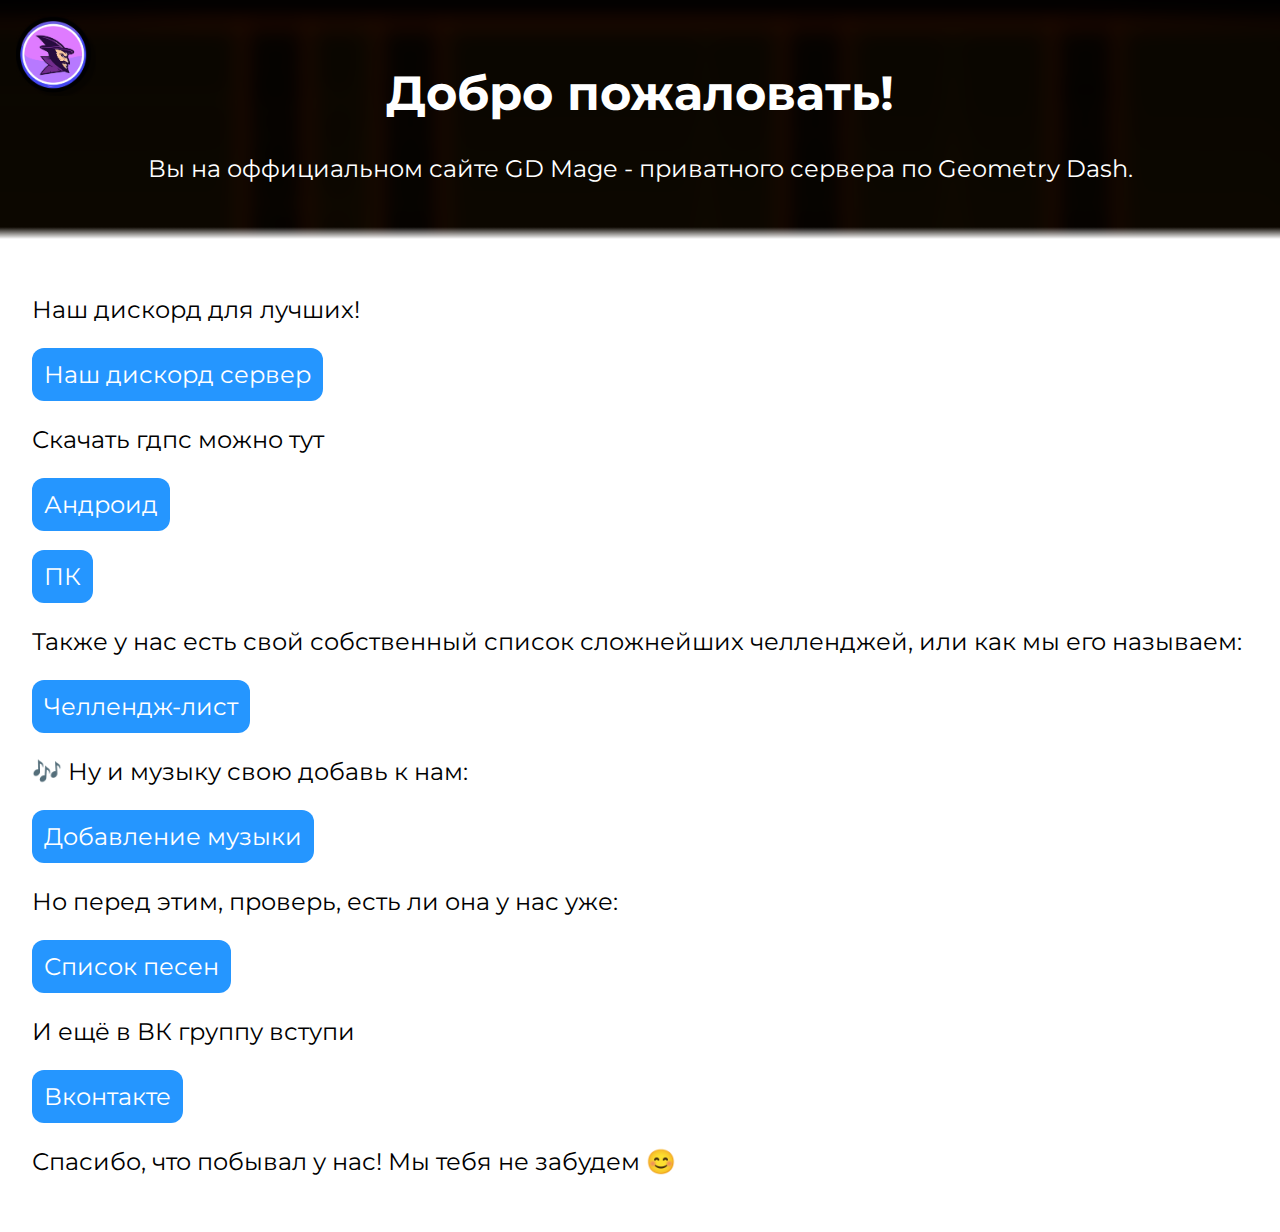
<file: index.html>
<!DOCTYPE html>
<html lang="ru">

<head>
  <meta charset="utf-8">
  <meta name="viewport" content="width=device-width, initial-scale=1.0">
  <link rel="shortcut icon" href="img/mage.png">
  <title>GDMAGE</title>
  <meta http-equiv="X-UA-Compatible" content="IE=edge">
  <link rel="stylesheet" href="style/style.css">
</head>

<body>
  <div class="page first-page">
    <a href="index.html" class="amage"><img class="mage" src="img/mage.png"></a>
    <h1 class="center">Добро пожаловать!</h1>
    <p class="center white">Вы на оффициальном сайте GD Mage - приватного сервера по Geometry Dash.</p>
  </div>
  <div class="page">
    <p>Наш дискорд для лучших!</p>
    <a href="https://discord.gg/rNPgNy7b4u" class="button">Наш дискорд сервер</a>
    <br>
    <p>Скачать гдпс можно тут</p>
    <a href="https://goo.su/wpTVB8" class="button">Андроид</a>
    <br>
    <br>
    <a href="https://goo.su/hgB8C4" class="button">ПК</a>
    <br>
    <p>Также у нас есть свой собственный список сложнейших челленджей, или как мы его называем:</p>
    <a href="chl.html" class="button" target="_blank">Челлендж-лист</a><br>
    <p>🎶 Ну и музыку свою добавь к нам:</p>
    <a href="addMusic.html" class="button">Добавление музыки</a><br>
    <p>Но перед этим, проверь, есть ли она у нас уже:</p>
    <a href="muslist.html" class="button">Список песен</a><br>
    <p>И ещё в ВК группу вступи</p>
    <a href="https://vk.com/gdmageofficial" class="button">Вконтакте</a><br>
    <p>Спасибо, что побывал у нас! Мы тебя не забудем 😊</p>
  </div>
</body>
</file>
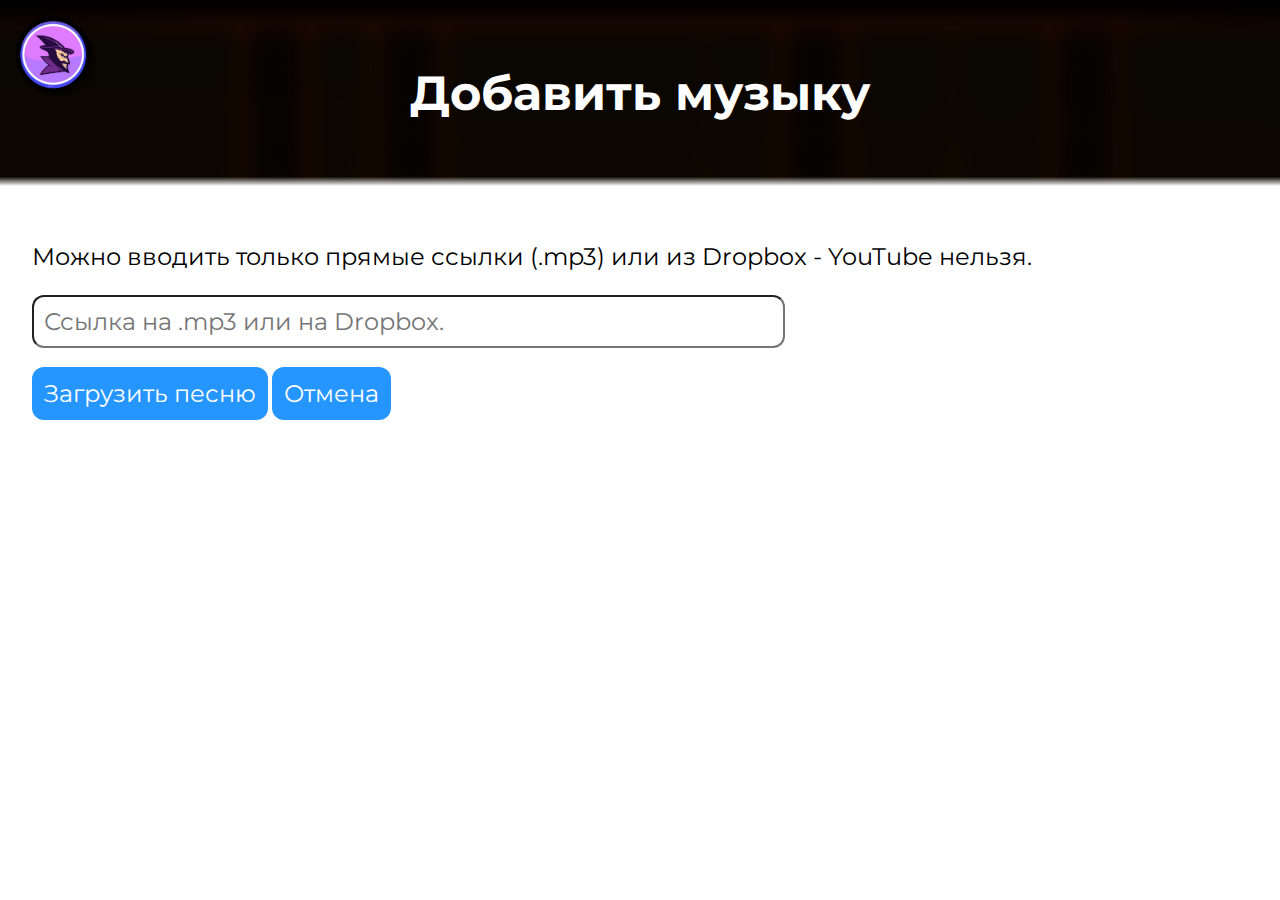
<file: addMusic.html>
<!DOCTYPE html>
<html lang="ru">

<head>
  <meta charset="utf-8">
  <meta name="viewport" content="width=device-width, initial-scale=1.0">
  <link rel="shortcut icon" href="img/mage.png">
  <title>GDMAGE</title>
  <meta http-equiv="X-UA-Compatible" content="IE=edge">
  <link rel="stylesheet" href="style/style.css">
</head>

<body>
  <div class="page first-page">
    <a href="index.html" class="amage"><img class="mage" alt="." src="img/mage.png"></a>
    <h1 class="center">Добавить музыку</h1>
  </div>
  <div class="page">
    <p>Можно вводить только прямые ссылки (.mp3) или из Dropbox - YouTube нельзя.</p>
    <form action="https://mage.ps.fhgdps.com/tools/songAdd.php" method="post">
      <input type="text" name="songlink" placeholder="Ссылка на .mp3 или на Dropbox."><br><br>
      <input type="submit" value="Загрузить песню" class="button">
      <a href="index.html" class="button">Отмена</a>
    </form>
  </div>
</body>
</file>
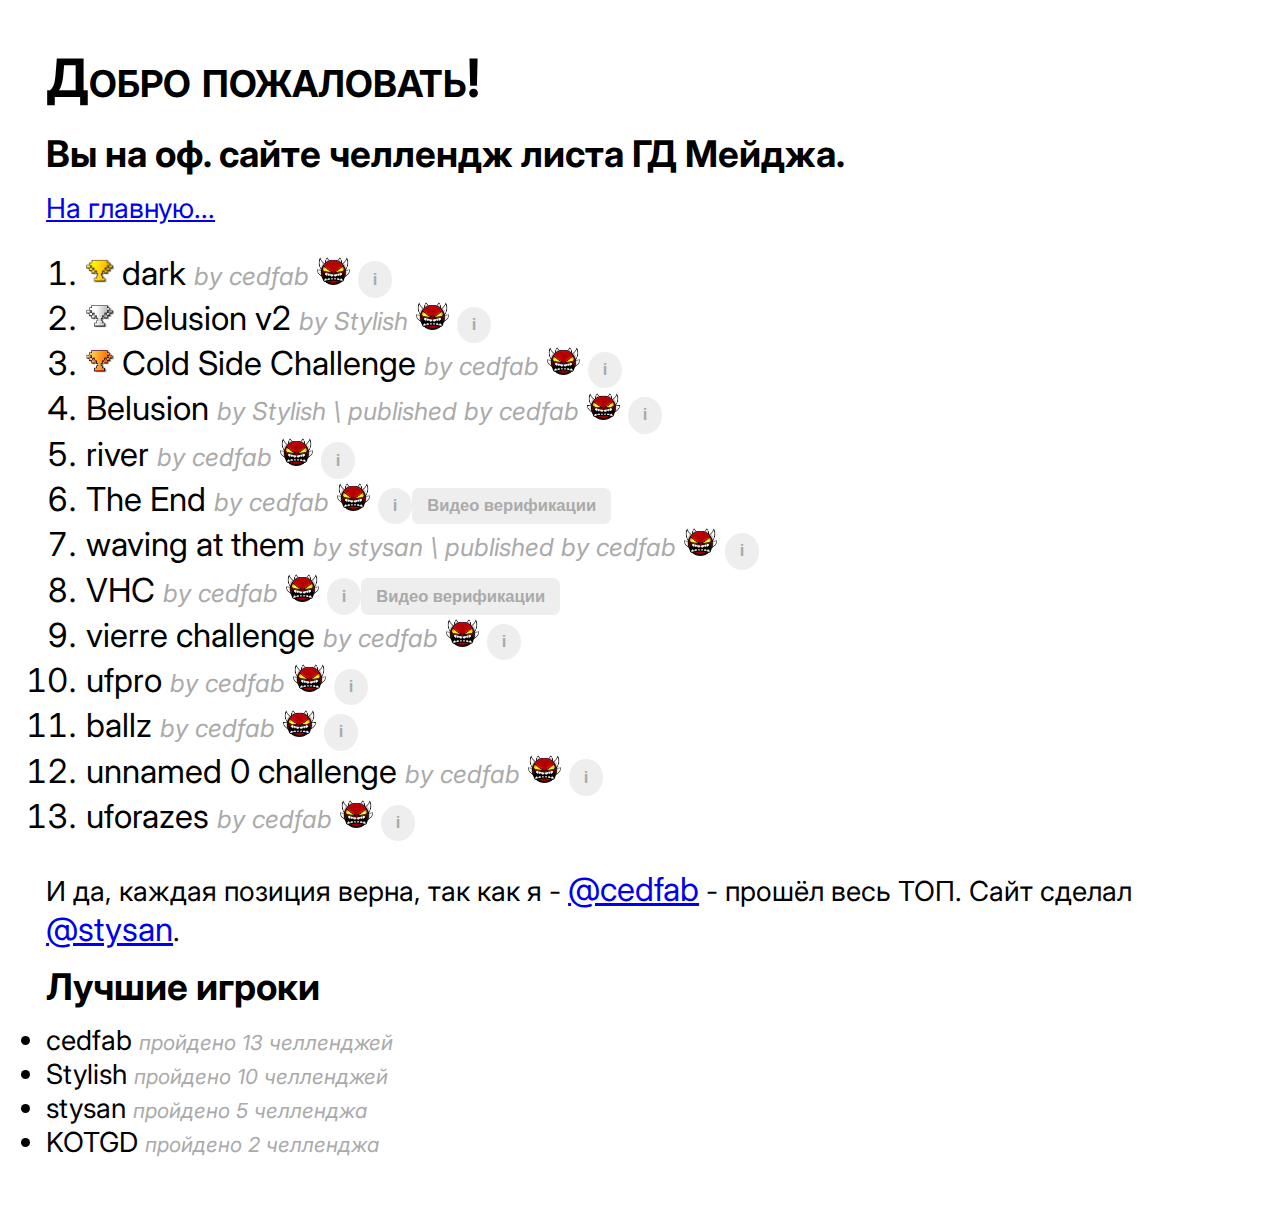
<file: chl.html>
<!DOCTYPE html>
<html lang="ru">

<head>
  <meta charset="utf-8">
  <meta name="viewport" content="width=device-width, initial-scale=1.0">
  <link rel="shortcut icon" href="img/demon-extreme.png">
  <title>GDMAGE CHL List</title>
  <meta http-equiv="X-UA-Compatible" content="IE=edge">
  <link rel="stylesheet" href="style/challenge_style.css">
</head>

<body>
  <h1>Добро пожаловать!</h1>
  <h2>Вы на оф. сайте челлендж листа ГД Мейджа.</h2>
  <a href="index.html">На главную...</a>
  <ol>
    <li><img src="img/2.png"> dark <i>by cedfab</i> <img src="img/demon-extreme.png">
      <button onclick="alert('Victors: Stylish; Verifier: cedfab');">i</button></li>
    <li><img src="img/3.png"> Delusion v2 <i>by Stylish</i> <img src="img/demon-extreme.png">
      <button onclick="alert('Victors: Stylish; Verifier: cedfab');">i</button></li>
    <li><img src="img/4.png"> Cold Side Challenge <i>by cedfab</i> <img src="img/demon-extreme.png">
      <button onclick="alert('Victors: ???; Verifier: cedfab');">i</button></li>
    <li>Belusion <i>by Stylish \ published by cedfab</i> <img src="img/demon-extreme.png">
      <button onclick="alert('Victors: ???; Verifier: cedfab');">i</button></li>
    <li>river <i>by cedfab</i> <img src="img/demon-extreme.png">
      <button onclick="alert('Victors: Stylish; Verifier: cedfab');">i</button></li>
    <li>The End <i>by cedfab</i> <img src="img/demon-extreme.png">
      <button onclick="alert('Victors: Stylish; Verifier: cedfab');">i</button><button id="video" onclick="window.location.href = 'https://www.youtube.com/watch?v=WRBpLdCHTmw';">Видео верификации</button></li>
    <li>waving at them <i>by stysan \ published by cedfab</i> <img src="img/demon-extreme.png">
     <button onclick="alert('Victors: Stylish, stysan; Verifier: cedfab')">i</button></li>
    <li>VHC <i>by cedfab</i> <img src="img/demon-extreme.png">
     <button onclick="alert('Victors: stysan, Stylish; Verifier: cedfab')">i</button><button id="video" onclick="window.location.href = 'https://www.youtube.com/watch?v=Ol_bak9cxj8';">Видео верификации</button>
    <li>vierre challenge <i>by cedfab</i> <img src="img/demon-extreme.png">
      <button onclick="alert('Victors: Stylish, stysan; Verifier: cedfab')">i</button></li>
    <li>ufpro <i>by cedfab</i> <img src="img/demon-extreme.png">
      <button onclick="alert('Victors: Stylish; Verifier: cedfab')">i</button></li>
    <li>ballz <i>by cedfab</i> <img src="img/demon-extreme.png">
      <button onclick="alert('Victors: stysan, KOTGD, Stylish; Verifier: cedfab')">i</button></li>
    <li>unnamed 0 challenge <i>by cedfab</i> <img src="img/demon-extreme.png">
      <button onclick="alert('Victors: Stylish, KOTGD; Verifier: cedfab')">i</button></li>
    <li>uforazes <i>by cedfab</i> <img src="img/demon-extreme.png">
      <button onclick="alert('Victors: stysan, Stylish; Verifier: cedfab')">i</button></li>
  </ol>
  
  <small>И да, каждая позиция верна, так как я - <a href="https://github.com/cedfab/">@cedfab</a> - прошёл весь ТОП. Сайт сделал <a href="https://github.com/stysan/">@stysan</a>.</small>
  <h2>Лучшие игроки</h2>
  <li>cedfab <i>пройдено 13 челленджей</i></li>
  <li>Stylish <i>пройдено 10 челленджей</i></li>
  <li>stysan <i>пройдено 5 челленджа</i></li>
  <li>KOTGD <i>пройдено 2 челленджа</i></li>
</body>

</html>
</file>
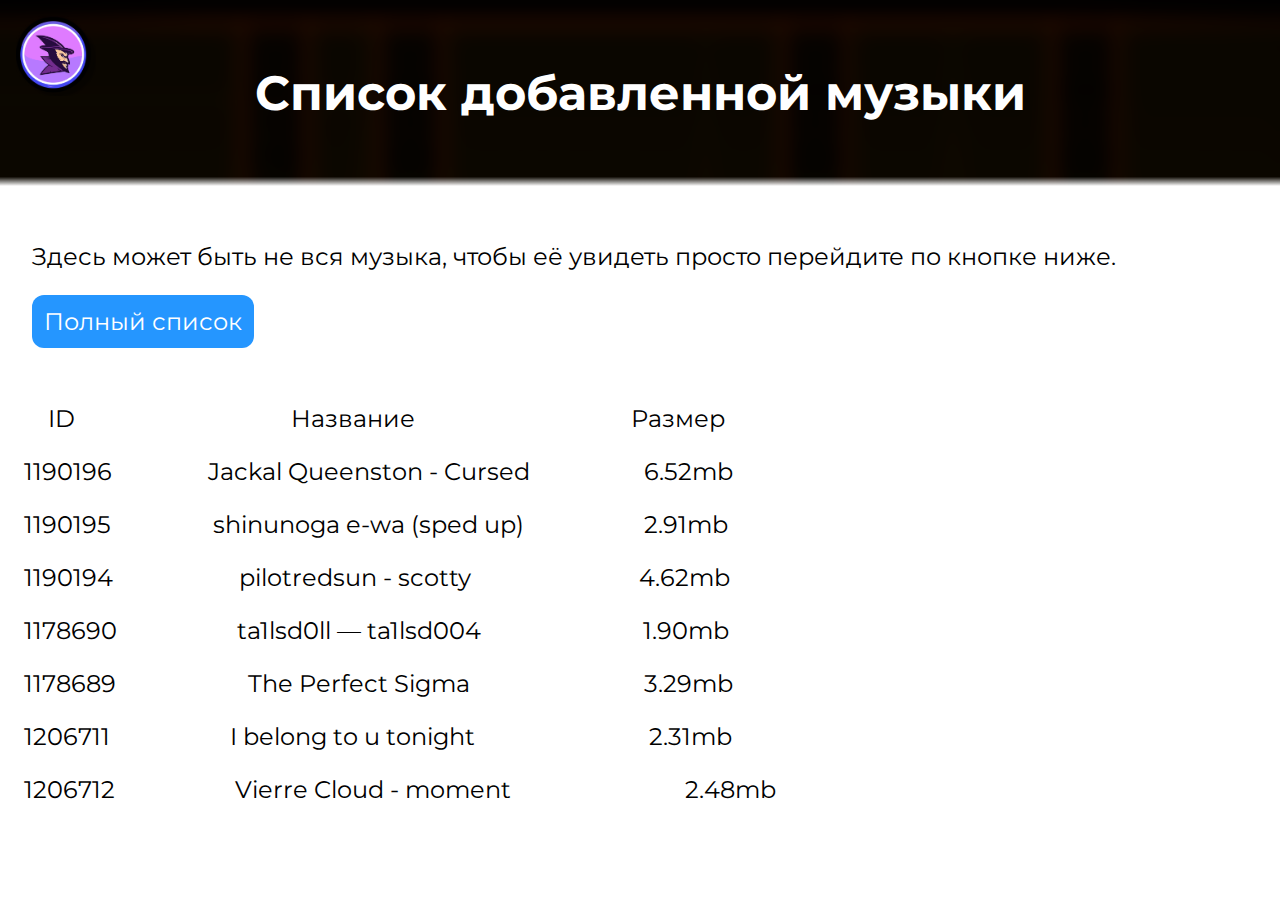
<file: muslist.html>
<html lang="ru"><head>
  <meta charset="utf-8">
  <meta name="viewport" content="width=device-width, initial-scale=1.0">
  <link rel="shortcut icon" href="img/mage.png">
  <title>GDMAGE</title>
  <meta http-equiv="X-UA-Compatible" content="IE=edge">
  <link rel="stylesheet" href="style/muslist.css">
</head>

<body>
  <div class="page first-page">
    <a href="index.html" class="amage"><img class="mage" alt="." src="img/mage.png"></a>
    <h1 class="center">Список добавленной музыки</h1>
  </div>
  <div class="page">
    <p>Здесь может быть не вся музыка, чтобы её увидеть просто перейдите по кнопке ниже.</p>
    <a href="https://mage.ps.fhgdps.com/tools/stats/songList.php" class="button">Полный список</a>
    </form>
  </div>
<p id="infobig">ID                                    Название                                    Размер</p>
<p id="info">1190196                Jackal Queenston - Cursed                   6.52mb</p>
<p id="info">1190195                 shinunoga e-wa (sped up)                    2.91mb</p>
<p id="info">1190194                     pilotredsun - scotty                            4.62mb</p>
<p id="info">1178690                    ta1lsd0ll — ta1lsd004                           1.90mb</p>
<p id="info">1178689                      The Perfect Sigma                             3.29mb</p>
<p id="info">1206711                    I belong to u tonight                             2.31mb</p>
<p id="info">1206712                    Vierre Cloud - moment                             2.48mb</p>
</body></html>
</file>
<file: style/style.css>
@import url('https://fonts.googleapis.com/css2?family=Montserrat:wght@600&display=swap');

html, body { margin: 0; padding: 0; }
* { font-family: 'Montserrat', sans-serif; }
.first-page {
    background:
    linear-gradient(0deg, #fff 0%, #fff0 5%, #fff0 100%),
    url('../img/imagebg.png');
    background-size: 100%;
    padding: 2em;
    color: #fff;
}
.page {
    padding: 2em;
}
.amage {
    position: absolute;
    top: 1em;
    left: 1em;
}

.center {
    text-align: center;
}

.mage {
    height: 5em;
    transition: 0.5s;
}

.mage:hover {
    height: 6em;
    transition: 0.5s;
}

h1 {
    font-size: 3em;
}

.white {
    font-size: 1.5em;
    text-decoration: none;
}

.blue {
    color: #2596ff;
    font-size: 1.5em;
    text-decoration: none;
    display: block;
    transition: 0.5s;
}

.blue:hover {
    color: #3ba0ff;
    font-size: 1.6em;
    text-decoration: none;
    display: block;
    transition: 0.5s;
}

.button {
    background-color: #2596ff;
    color: #fff;
    text-decoration: none;
    display: inline-block;
    font-size: 1.5em;
    padding: 0.5em;
    border: none;
    border-radius: 0.5em;
    transition: 0.5s;  
}

.button:hover {
    background-color: #3ba0ff;
    font-size: 1.55em;
    cursor: pointer;
    display: inline-block;
    border: none;
    border-radius: 0.5em;
    transition: 0.5s;
}

p {
    font-size: 1.5em;
}

input[type=text] {
    font-size: 1.5em;
    border-radius: 0.5em;
    width: 60%;
    padding: 0.4em;
}
</file>
<file: style/challenge_style.css>
@import url('https://fonts.googleapis.com/css2?family=Inter:wght@100;200;300;400;500;600;700;800;900&display=swap');

body, html {
  font-family: 'Inter', sans-serif;
  padding: 0;
  margin: 0;
}
body { margin: 2em 2em !important; }
h1, h2, h3, h4, h5, h6 { margin: 0.4em 0em; }

* { font-size: 1.2em; }
h1 { font-size: 2.3em;
     font-variant: small-caps; }
h2 { font-size: 1.6em; }

i { color: #aaa; font-size: 0.75em; }
button {
  border-radius: 100%;
  border: none;
  background: #eee;
  color: #aaa;
  padding: 0.5em 0.9em;
  font-size: 0.5em;
  font-weight: 900;
  transition: 0.2s;
}
button:active {
  background: #ddd;
  transition: 0.2s;
}

img {
    height: 0.7em
}

#video {
  font-size: 0.5em;
  border-radius: 0.4em;
  color: #aaa;
  background-color: #eee;
  transition: 0.7s;
}

#video:hover {
  font-size: 0.7em;
  border-radius: 0.6em;
  color: #949494;
  background-color: #cecece;
  transition: 0.7s;
  font-size: 0.6em;
}
</file>
<file: style/muslist.css>
@import url('https://fonts.googleapis.com/css2?family=Montserrat:wght@600&display=swap');

html, body { margin: 0; padding: 0; }
* { font-family: 'Montserrat', sans-serif; }
.first-page {
    background:
    linear-gradient(0deg, #fff 0%, #fff0 5%, #fff0 100%),
    url('../img/imagebg.png');
    background-size: 100%;
    padding: 2em;
    color: #fff;
}
.page {
    padding: 2em;
}
.amage {
    position: absolute;
    top: 1em;
    left: 1em;
}

.center {
    text-align: center;
}

.mage {
    height: 5em;
    transition: 0.5s;
}

.mage:hover {
    height: 6em;
    transition: 0.5s;
}

h1 {
    font-size: 3em;
}

.white {
    font-size: 1.5em;
    text-decoration: none;
}

.blue {
    color: #2596ff;
    font-size: 1.5em;
    text-decoration: none;
    display: block;
    transition: 0.5s;
}

.blue:hover {
    color: #3ba0ff;
    font-size: 1.6em;
    text-decoration: none;
    display: block;
    transition: 0.5s;
}

.button {
    background-color: #2596ff;
    color: #fff;
    text-decoration: none;
    display: inline-block;
    font-size: 1.5em;
    padding: 0.5em;
    border: none;
    border-radius: 0.5em;
    transition: 0.5s;  
}

.button:hover {
    background-color: #3ba0ff;
    font-size: 1.55em;
    cursor: pointer;
    display: inline-block;
    border: none;
    border-radius: 0.5em;
    transition: 0.5s;
}

p {
    font-size: 1.5em;
}

input[type=text] {
    font-size: 1.5em;
    border-radius: 0.5em;
    width: 60%;
    padding: 0.4em;
}

#info {
    margin-left: 1em;
}

#infobig {
    margin-left: 2em;
}
</file>
